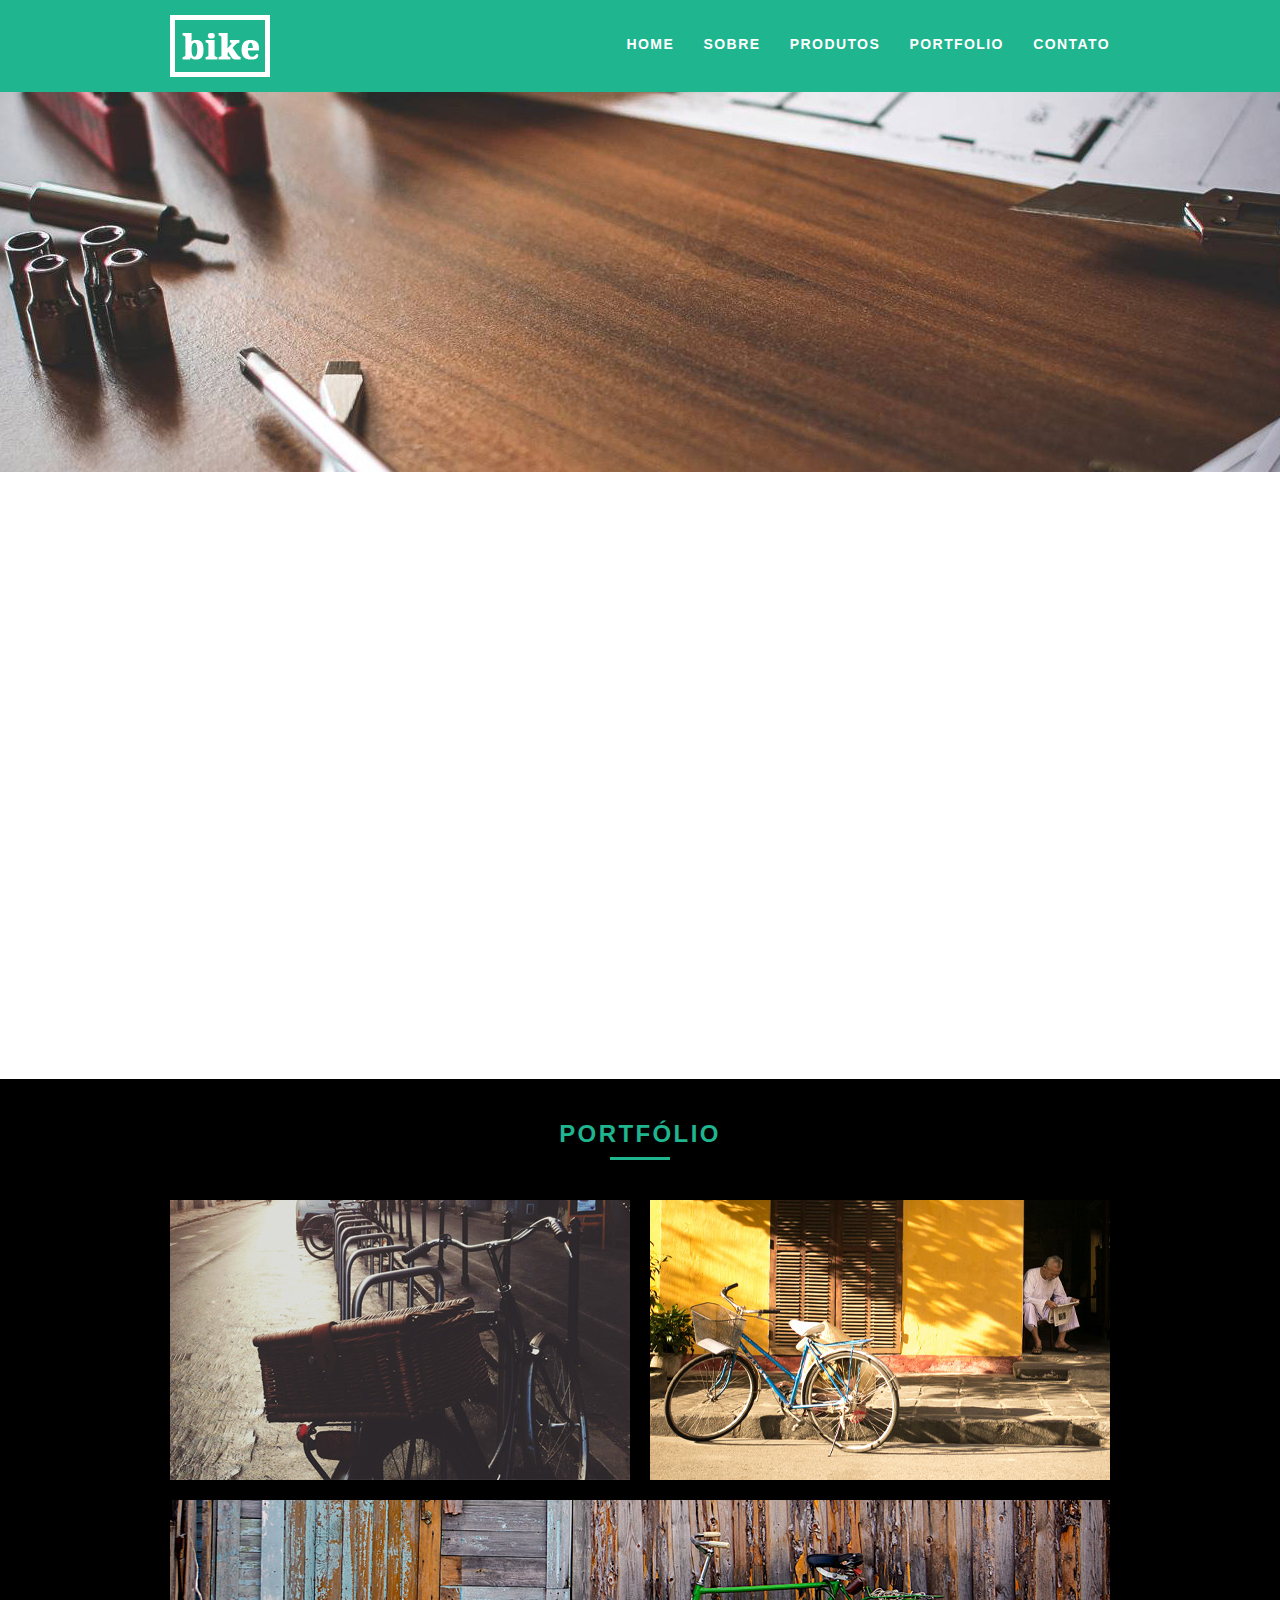
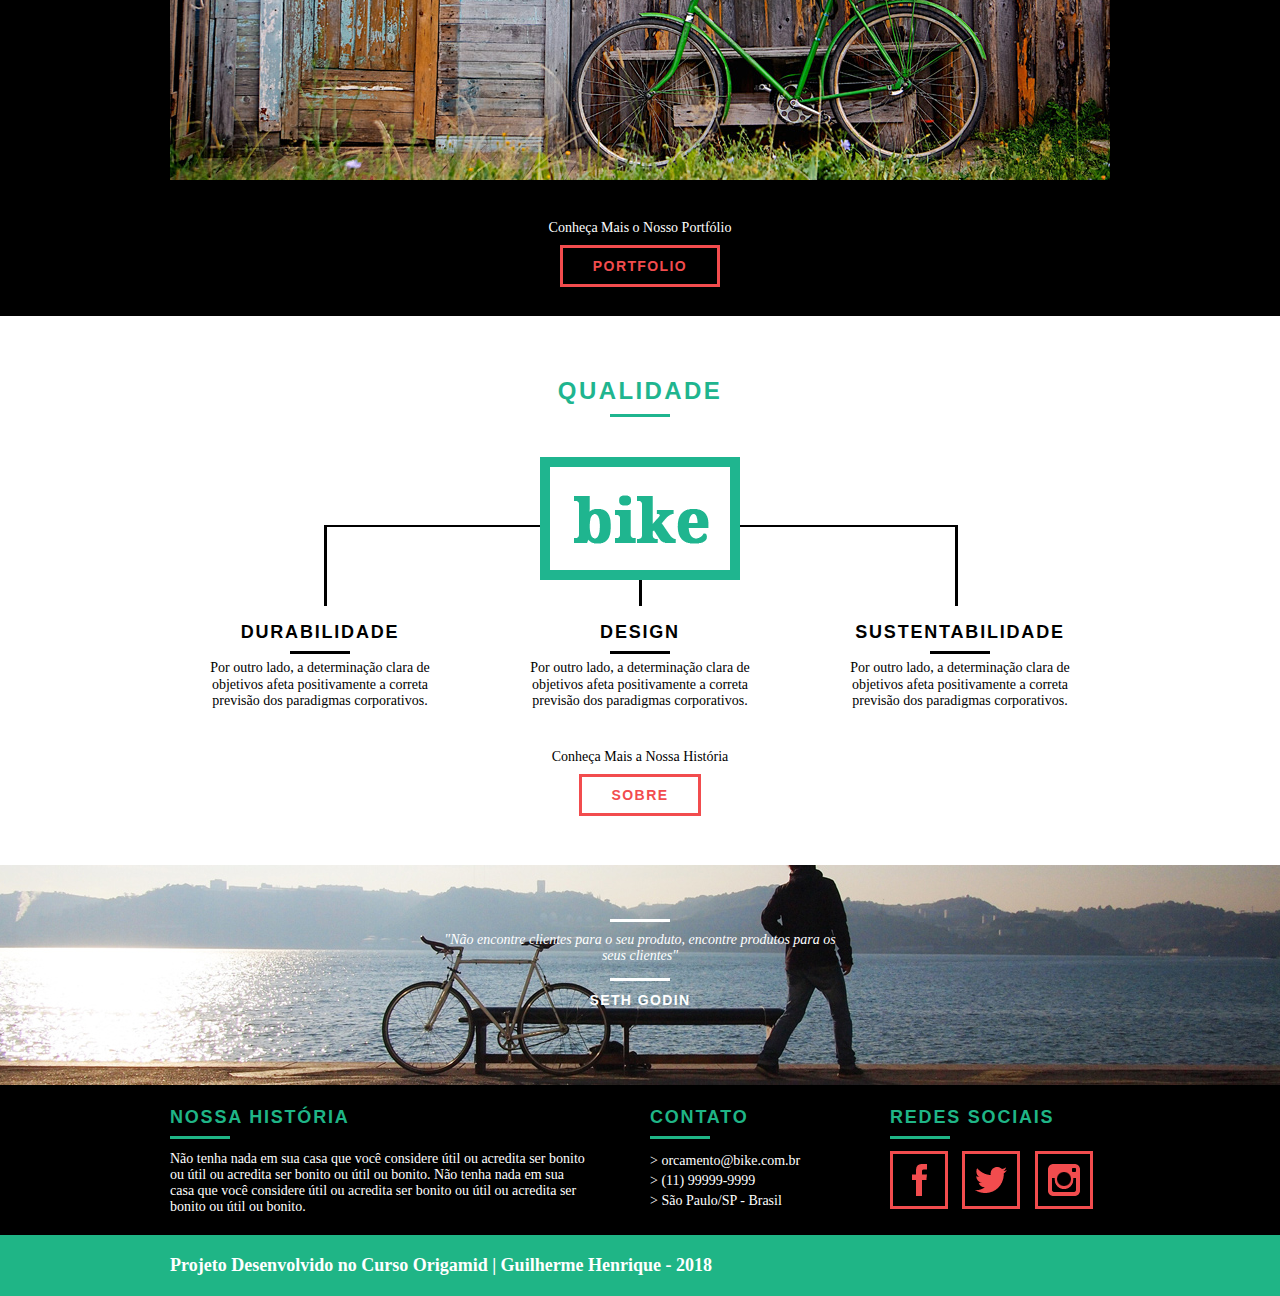
<file: index.html>
<!DOCTYPE html>
<html lang="pt-br">
<head>
	<meta charset="utf-8">
	<title>Bike</title>
	<meta name="description" content="Projeto de site feito pelo curso da Origamid">

	<!-- Seo -->
	<meta property="og:type" content="website">
	<meta property="og:title" content="Bike">
	<meta property="og:description" content="Projeto de site feito pelo curso da Origamid">

	<!-- Responsivo -->
	<meta name="viewport" content="width=device-width, initial-scale=1">

	<!-- Favicon -->
	<link rel="shortcut icon" href="favicon.ico">
	<link rel="stylesheet" href="css/stylemin.css">
	<script src="js/libs/modernizr.custom.45655.js"></script>
</head>

<body>

	<!-- Header -->
	<header class="header">
		<div class="container">
			<a href="" class="grid-4"><img class src="img/logo.png" alt="Bike"></a>

			<nav class="menu_header grid-12">
				<ul>
					<li><a class="menu-ativo" href="index.html">Home</a></li>
					<li><a href="sobre.html">Sobre</a></li>
					<li><a href="produtos.html">Produtos</a></li>
					<li><a href="portfolio.html">Portfolio</a></li>
					<li><a href="contato.html">Contato</a></li>
				</ul>
			</nav>

		</div>
	</header>


	<!-- Introdução -->
	<section class="introducao">
		<div class="container">
			<h1>Bike</h1>
			<blockquote class="frases">
				<p>"A máquina pode substituir 100 pessoas comuns. Mas, nenhuma máquina pode substituir uma pessoa criativa."</p>
				<cite>Elbert Hubbard</cite>
			</blockquote>

			<a class="btn" href="produtos.html">Orçamento</a>
		</div>
	</section>


	<!-- Produtos -->
	<section class="produtos container animar">
		<h2 class="subtitulo">Produtos</h2>

		<ul class="produtos-lista">

			<li class="grid-1-3 produto-passeio">
				<div class="produtos-icone"><img src="img/produtos/passeio.png" alt="Bike Passeio"></div>
				<h3>Passeio</h3>
				<p>Por outro lado, a determinação clara de objetivos afeta positivamente a correta previsão dos paradigmas corporativos.</p>
			</li>

			<li class="grid-1-3 produto-esporte">
				<div class="produtos-icone"><img src="img/produtos/esporte.png" alt="Bike Passeio"></div>
				<h3>Esporte</h3>
				<p>Por outro lado, a determinação clara de objetivos afeta positivamente a correta previsão dos paradigmas corporativos.</p>
			</li>

			<li class="grid-1-3 produto-retro">
				<div class="produtos-icone"><img src="img/produtos/retro.png" alt="Bike Passeio"></div>
				<h3>Retrô</h3>
				<p>Por outro lado, a determinação clara de objetivos afeta positivamente a correta previsão dos paradigmas corporativos.</p>
			</li>

		</ul>

		<div class="cta">
			<p>Veja Todos os Nossos Produtos</p>
			<a href="produtos.html" class="btn">Produtos</a>
		</div>
	</section>


	<!-- Portfolio -->
	<section class="portfolio">
		<div class="container">
			<h2 class="subtitulo">Portfólio</h2>

			<ul class="portfolio-lista">
				<div class="grid-8"><img src="img/portfolio/retro.jpg" alt="Bicicleta Retrô"></div>

				<div class="grid-8"><img src="img/portfolio/passeio.jpg" alt="Bicicleta Passeio"></div>

				<div class="grid-16"><img src="img/portfolio/esporte.jpg" alt="Bicicleta Esporte"></div>
			</ul>
		</div>

		<div class="cta">
			<p>Conheça Mais o Nosso Portfólio</p>
			<a href="portfolio.html" class="btn">Portfolio</a>
		</div>
	</section>


	<!-- Qualidade -->
	<section class="qualidade container">
		<h2 class="subtitulo">Qualidade</h2>
		<img src="img/logo-verde.png" alt="Bike">

		<ul class="qualidade-lista">

			<li class="grid-1-3">
				<h3>Durabilidade</h3>
				<p>Por outro lado, a determinação clara de objetivos afeta positivamente a correta previsão dos paradigmas corporativos.</p>
			</li>

			<li class="grid-1-3">
				<h3>Design</h3>
				<p>Por outro lado, a determinação clara de objetivos afeta positivamente a correta previsão dos paradigmas corporativos.</p>
			</li>

			<li class="grid-1-3">
				<h3>Sustentabilidade</h3>
				<p>Por outro lado, a determinação clara de objetivos afeta positivamente a correta previsão dos paradigmas corporativos.</p>
			</li>

		</ul>

		<div class="cta">
			<p>Conheça Mais a Nossa História</p>
			<a href="sobre.html" class="btn">Sobre</a>
		</div>
	</section>


	<!-- Quebra de Conteudo -->
	<section class="quebra">
		<blockquote class="frases">
			<p>"Não encontre clientes para o seu produto, encontre produtos para os seus clientes"</p>
			<cite>Seth Godin</cite>
		</blockquote>
	</section>


	<!-- Footer -->
	<footer>
		<div class="footer">
			<div class="container">
				<div class="grid-8 footer_historia">
					<h3>Nossa História</h3>
					<p>Não tenha nada em sua casa que você considere útil ou acredita ser bonito ou útil ou acredita ser bonito ou útil ou bonito. Não tenha nada em sua casa que você considere útil ou acredita ser bonito ou útil ou acredita ser bonito ou útil ou bonito.</p>
				</div>

				<div class="grid-4 footer_contato">
					<h3>Contato</h3>
					<ul>
						<li>> orcamento@bike.com.br</li>
						<li>> (11) 99999-9999</li>
						<li>> São Paulo/SP - Brasil</li>
					</ul>
				</div>

				<div class="grid-4 footer_social">
					<h3>Redes Sociais</h3>
					<ul>
						<li><a href="#" target="_blank"><img src="img/redes-sociais/facebook.png" alt="Facebook"></a></li>
						<li><a href="#" target="_blank"><img src="img/redes-sociais/twitter.png" alt="Twitter"></a></li>
						<li><a href="#" target="_blank"><img src="img/redes-sociais/instagram.png" alt="Instagram"></a></li>
					</ul>
				</div>
			</div>
		</div>

		<div class="copyright">
			<div class="container">
				<p class="grid-16">Projeto Desenvolvido no Curso Origamid | Guilherme Henrique - 2018</p>
			</div>
		</div>
	</footer>

<!-- Javascript -->
<script src="js/libs/jquery3-3-1.js"></script>
<script src="js/plugins.js"></script>
<script src="js/main.js"></script>

</body>
</html>
</file>
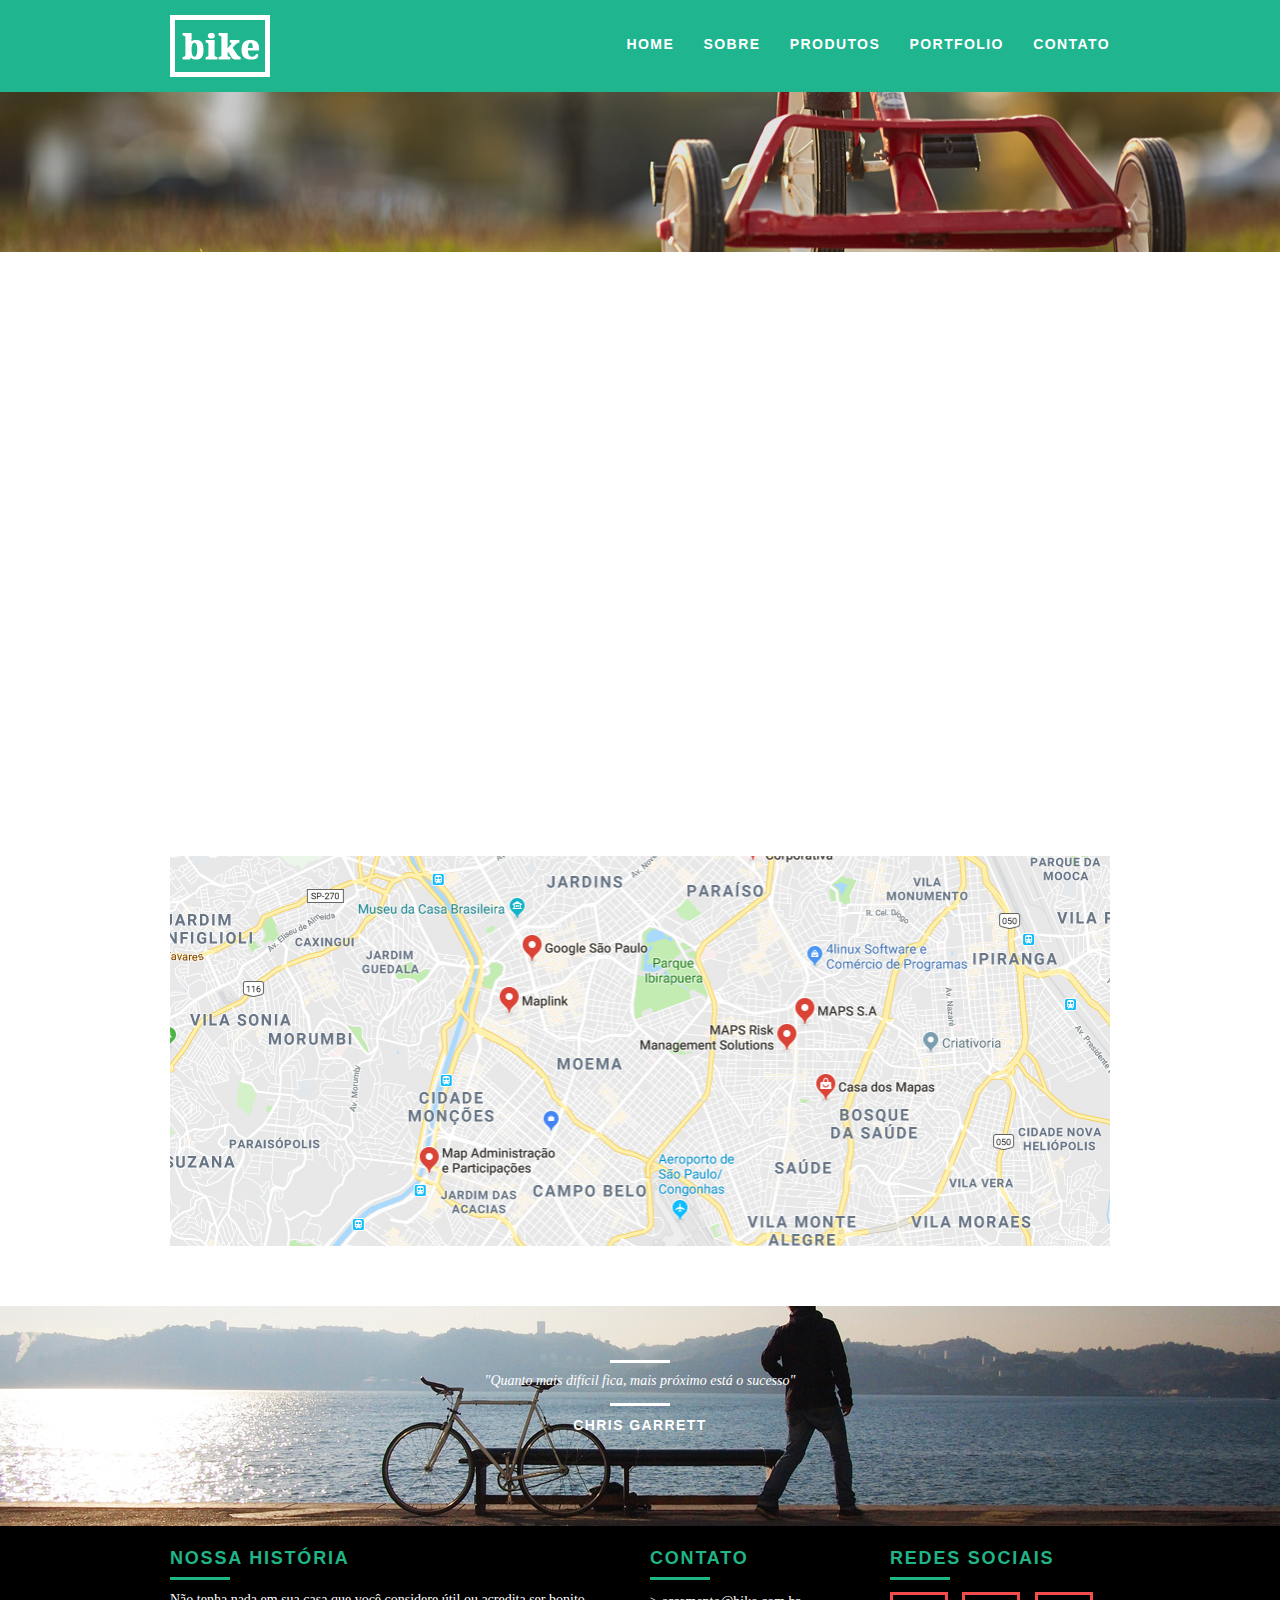
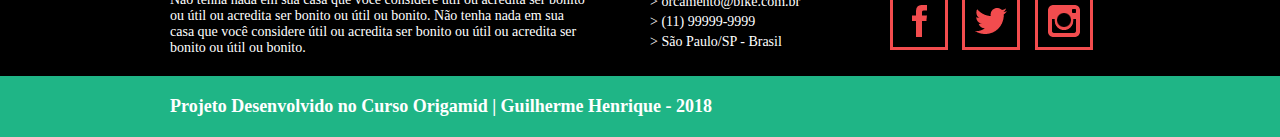
<file: contato.html>
<!DOCTYPE html>

<html lang="pt-br">

<head>
	<meta charset="utf-8">
	<title>Bike - Contato</title>
	<meta name="description" content="Projeto de site feito pelo curso da Origamid">

	<!-- Seo -->
	<meta property="og:type" content="website">
	<meta property="og:title" content="Bike">
	<meta property="og:description" content="Projeto de site feito pelo curso da Origamid">

	<!-- Responsivo -->
	<meta name="viewport" content="width=device-width, initial-scale=1">

	<!-- Favicon -->
	<link rel="shortcut icon" href="favicon.ico">
	<link rel="stylesheet" href="css/stylemin.css">
	<script src="js/libs/modernizr.custom.45655.js"></script>
</head>

<body>

	<!-- Header -->
	<header class="header">
		<div class="container">
			<a href="" class="grid-4"><img class src="img/logo.png" alt="Bike"></a>

			<nav class="menu_header grid-12">
				<ul>
					<li><a href="index.html">Home</a></li>
					<li><a href="sobre.html">Sobre</a></li>
					<li><a href="produtos.html">Produtos</a></li>
					<li><a href="portfolio.html">Portfolio</a></li>
					<li><a class="menu-ativo" href="contato.html">Contato</a></li>
				</ul>
			</nav>

		</div>
	</header>


	<!-- Introdução -->
	<section class="introducao_interna banner_contato">
		<div class="container">
			<h1>Contato</h1>
			<p>Entre em Contato Conosco</p>
		</div>
    </section>


    <!-- Contato -->
    <section class="contato container animar-interno">

        <form id="form_contato" class="grid-8 form-contato">
            <label for="nome">Nome</label>
            <input type="text" id="nome">

            <label for="email">E-mail</label>
            <input type="text" id="email">

            <label for="telefone">Telefone</label>
            <input type="text" id="telefone">

            <label for="espec">Especificações</label>
            <textarea id="espec"></textarea>

            <button type="submit" class="btn">Enviar</button>
        </form>

        <div class="grid-8 dados-contato">
            <h3>Dados</h3>
            <span>+55 (11) 9999-9999</span>
			<span>orcamento@bike.com.br</span>
            <span>São Paulo/SP</span>

            <h3>Redes Sociais</h3>
            <ul>
                <li><a href="#" target="_blank"><img src="img/redes-sociais/facebook.png" alt="Facebook"></a></li>
                <li><a href="#" target="_blank"><img src="img/redes-sociais/twitter.png" alt="Twitter"></a></li>
                <li><a href="#" target="_blank"><img src="img/redes-sociais/instagram.png" alt="Instagram"></a></li>
            </ul>
        </div>

    </section>


    <!-- Localização -->
    <section class="localizacao container">
        <a href="https://www.google.com.br/maps" target="_blank" class="grid-16">
            <img src="img/mapa.jpg" alt="Endereço da Empresa Bike">
        </a>
    </section>

	<!-- Quebra de Conteudo -->
	<section class="quebra">
		<blockquote class="frases">
			<p>"Quanto mais difícil fica, mais próximo está o sucesso"</p>
			<cite>Chris Garrett</cite>
		</blockquote>
	</section>


	<!-- Footer -->
	<footer>
		<div class="footer">
			<div class="container">
				<div class="grid-8 footer_historia">
					<h3>Nossa História</h3>
					<p>Não tenha nada em sua casa que você considere útil ou acredita ser bonito ou útil ou acredita ser bonito ou útil ou bonito. Não tenha nada em sua casa que você considere útil ou acredita ser bonito ou útil ou acredita ser bonito ou útil ou bonito.</p>
				</div>

				<div class="grid-4 footer_contato">
					<h3>Contato</h3>
					<ul>
						<li>> orcamento@bike.com.br</li>
						<li>> (11) 99999-9999</li>
						<li>> São Paulo/SP - Brasil</li>
					</ul>
				</div>

				<div class="grid-4 footer_social">
					<h3>Redes Sociais</h3>
					<ul>
						<li><a href="#" target="_blank"><img src="img/redes-sociais/facebook.png" alt="Facebook"></a></li>
						<li><a href="#" target="_blank"><img src="img/redes-sociais/twitter.png" alt="Twitter"></a></li>
						<li><a href="#" target="_blank"><img src="img/redes-sociais/instagram.png" alt="Instagram"></a></li>
					</ul>
				</div>
			</div>
		</div>

		<div class="copyright">
			<div class="container">
				<p class="grid-16">Projeto Desenvolvido no Curso Origamid | Guilherme Henrique - 2018</p>
			</div>
		</div>
	</footer>

<!-- Javascript -->
<script src="js/libs/jquery3-3-1.js"></script>
<script src="js/plugins.js"></script>
<script src="js/main.js"></script>

</body>

</html>
</file>
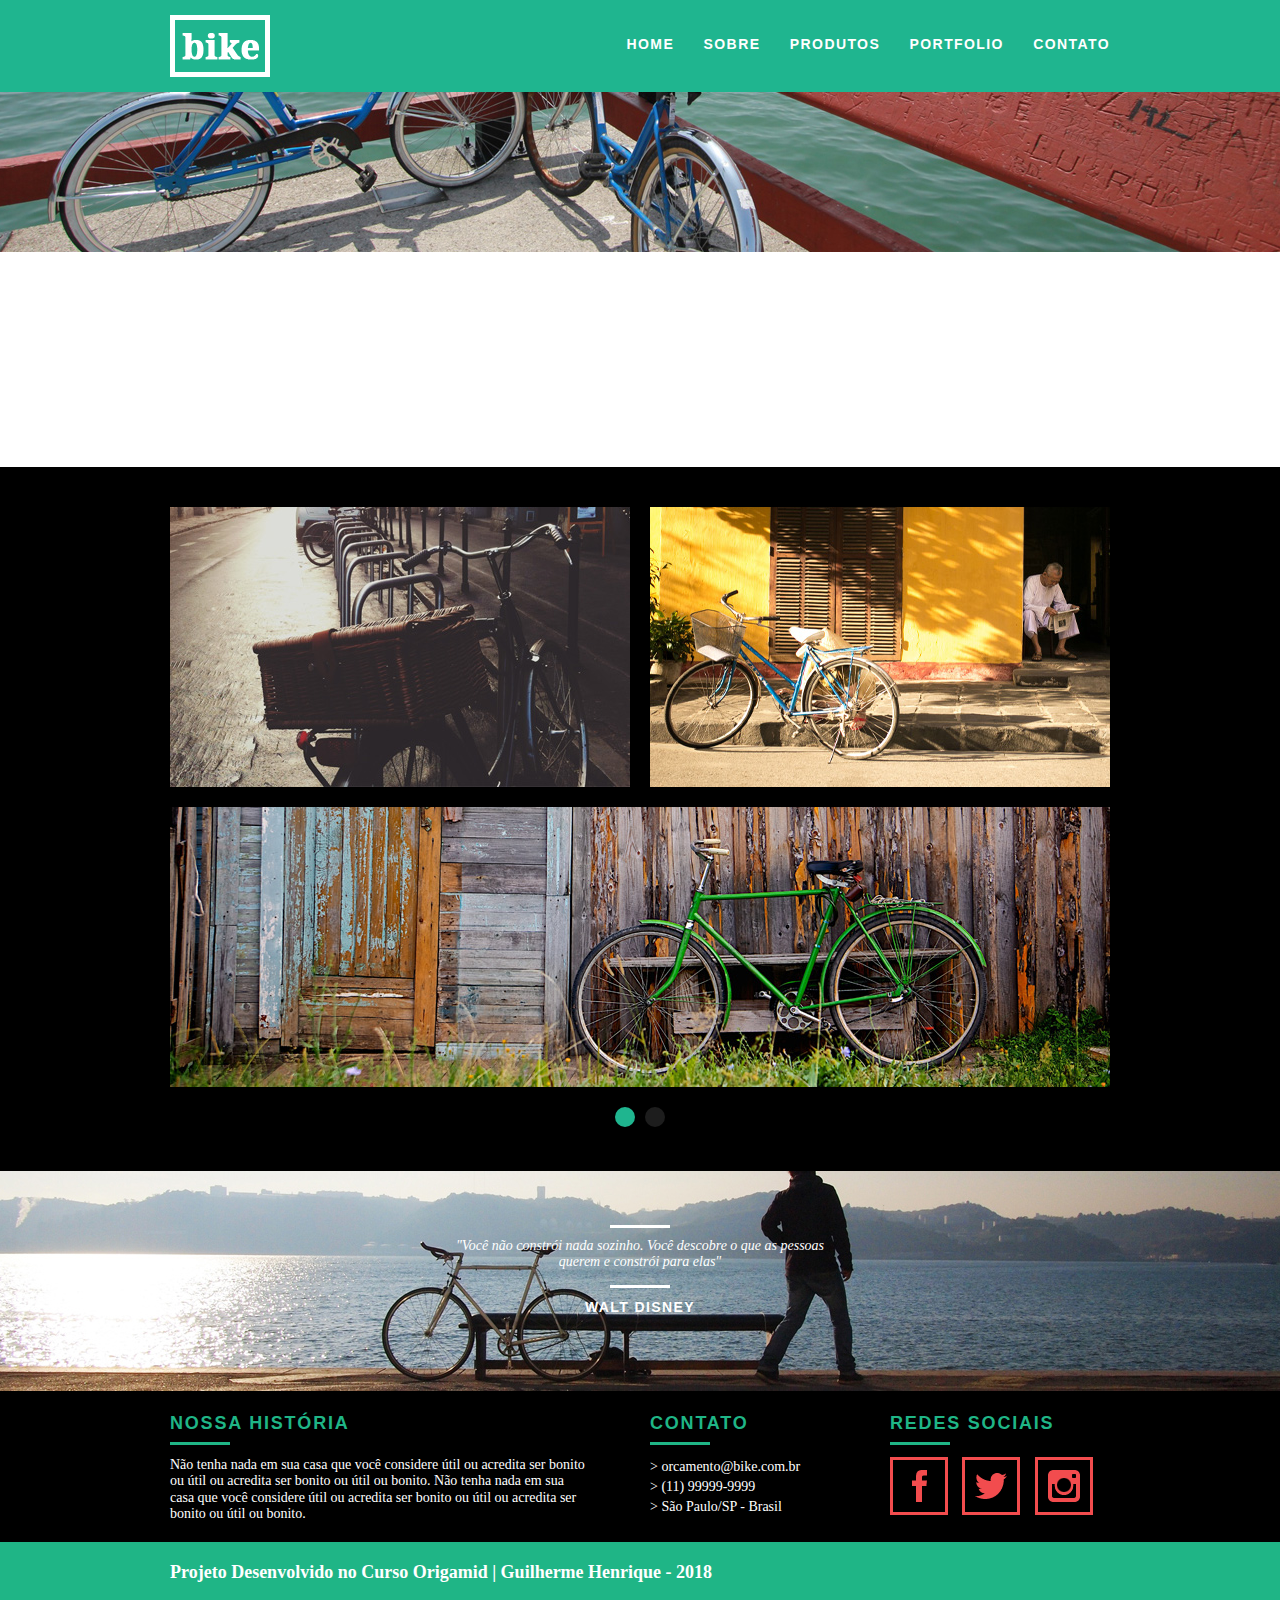
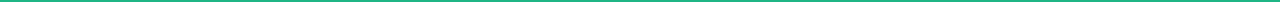
<file: portfolio.html>
<!DOCTYPE html>

<html lang="pt-br">

<head>
	<meta charset="utf-8">
	<title>Bike - Portfolio</title>
	<meta name="description" content="Projeto de site feito pelo curso da Origamid">

	<!-- Seo -->
	<meta property="og:type" content="website">
	<meta property="og:title" content="Bike">
	<meta property="og:description" content="Projeto de site feito pelo curso da Origamid">

	<!-- Responsivo -->
	<meta name="viewport" content="width=device-width, initial-scale=1">

	<!-- Favicon -->
	<link rel="shortcut icon" href="favicon.ico">
	<link rel="stylesheet" href="css/stylemin.css">
	<script src="js/libs/modernizr.custom.45655.js"></script>
</head>

<body>

	<!-- Header -->
	<header class="header">
		<div class="container">
			<a href="" class="grid-4"><img class src="img/logo.png" alt="Bike"></a>

			<nav class="menu_header grid-12">
				<ul>
					<li><a href="index.html">Home</a></li>
					<li><a href="sobre.html">Sobre</a></li>
					<li><a href="produtos.html">Produtos</a></li>
					<li><a class="menu-ativo" href="portfolio.html">Portfolio</a></li>
					<li><a href="contato.html">Contato</a></li>
				</ul>
			</nav>

		</div>
	</header>


	<!-- Introdução -->
	<section class="introducao_interna banner_portfolio">
		<div class="container">
			<h1>Portfólio</h1>
			<p>Conheça os Projetos que Amamos Mostrar</p>
		</div>
    </section>


    <!-- Depoimentos -->
    <section class="container animar-interno">
		<ul class="rslides">
			<li>
				<blockquote class="depoimentos">
					<p>"O mundo é grande e cabe nesta janela sobre o mar.<br>O mar é grande e cabe na cama e no colchão de amar.<br>O amor é grande e cabe no breve espaço de beijar."</p>
					<cite>Carlos Drummond de Andrade</cite>
				</blockquote>
			</li>

			<li>
				<blockquote class="depoimentos">
					<p>"Renda-se, como eu me rendi. Mergulhe no que você não conhece como eu mergulhei. Não se preocupe em entender, viver ultrapassa qualquer entendimento."</p>
					<cite>Clarice Lispector</cite>
				</blockquote>
			</li>
		</ul>
    </section>


    <!-- Portfolio -->
    <section class="portfolio">
        <div class="container">
            <ul class="portfolio-lista rslides_portfolio">
				<li>
        	<div class="grid-8"><img src="img/portfolio/retro.jpg" alt="Bicicleta Retrô"></div>
					<div class="grid-8 item2"><img src="img/portfolio/passeio.jpg" alt="Bicicleta Passeio"></div>
					<div class="grid-16"><img src="img/portfolio/esporte.jpg" alt="Bicicleta Esporte"></div>
				</li>

				<li>
					<div class="grid-8"><img src="img/portfolio/passeio.jpg" alt="Bicicleta Passeio"></div>
					<div class="grid-8 item2"><img src="img/portfolio/retro.jpg" alt="Bicicleta Retrô"></div>
					<div class="grid-16"><img src="img/portfolio/esporte.jpg" alt="Bicicleta Esporte"></div>
				</li>
            </ul>
        </div>
    </section>

	<!-- Quebra de Conteudo -->
	<section class="quebra">
		<blockquote class="frases">
			<p>"Você não constrói nada sozinho. Você descobre o que as pessoas querem e constrói para elas"</p>
			<cite>Walt Disney</cite>
		</blockquote>
	</section>


	<!-- Footer -->
	<footer>
		<div class="footer">
			<div class="container">
				<div class="grid-8 footer_historia">
					<h3>Nossa História</h3>
					<p>Não tenha nada em sua casa que você considere útil ou acredita ser bonito ou útil ou acredita ser bonito ou útil ou bonito. Não tenha nada em sua casa que você considere útil ou acredita ser bonito ou útil ou acredita ser bonito ou útil ou bonito.</p>
				</div>

				<div class="grid-4 footer_contato">
					<h3>Contato</h3>
					<ul>
						<li>> orcamento@bike.com.br</li>
						<li>> (11) 99999-9999</li>
						<li>> São Paulo/SP - Brasil</li>
					</ul>
				</div>

				<div class="grid-4 footer_social">
					<h3>Redes Sociais</h3>
					<ul>
						<li><a href="#" target="_blank"><img src="img/redes-sociais/facebook.png" alt="Facebook"></a></li>
						<li><a href="#" target="_blank"><img src="img/redes-sociais/twitter.png" alt="Twitter"></a></li>
						<li><a href="#" target="_blank"><img src="img/redes-sociais/instagram.png" alt="Instagram"></a></li>
					</ul>
				</div>
			</div>
		</div>

		<div class="copyright">
			<div class="container">
				<p class="grid-16">Projeto Desenvolvido no Curso Origamid | Guilherme Henrique - 2018</p>
			</div>
		</div>
	</footer>


<!-- Javascript -->
<script src="js/libs/jquery3-3-1.js"></script>
<script src="js/plugins.js"></script>
<script src="js/main.js"></script>

</body>

</html>
</file>
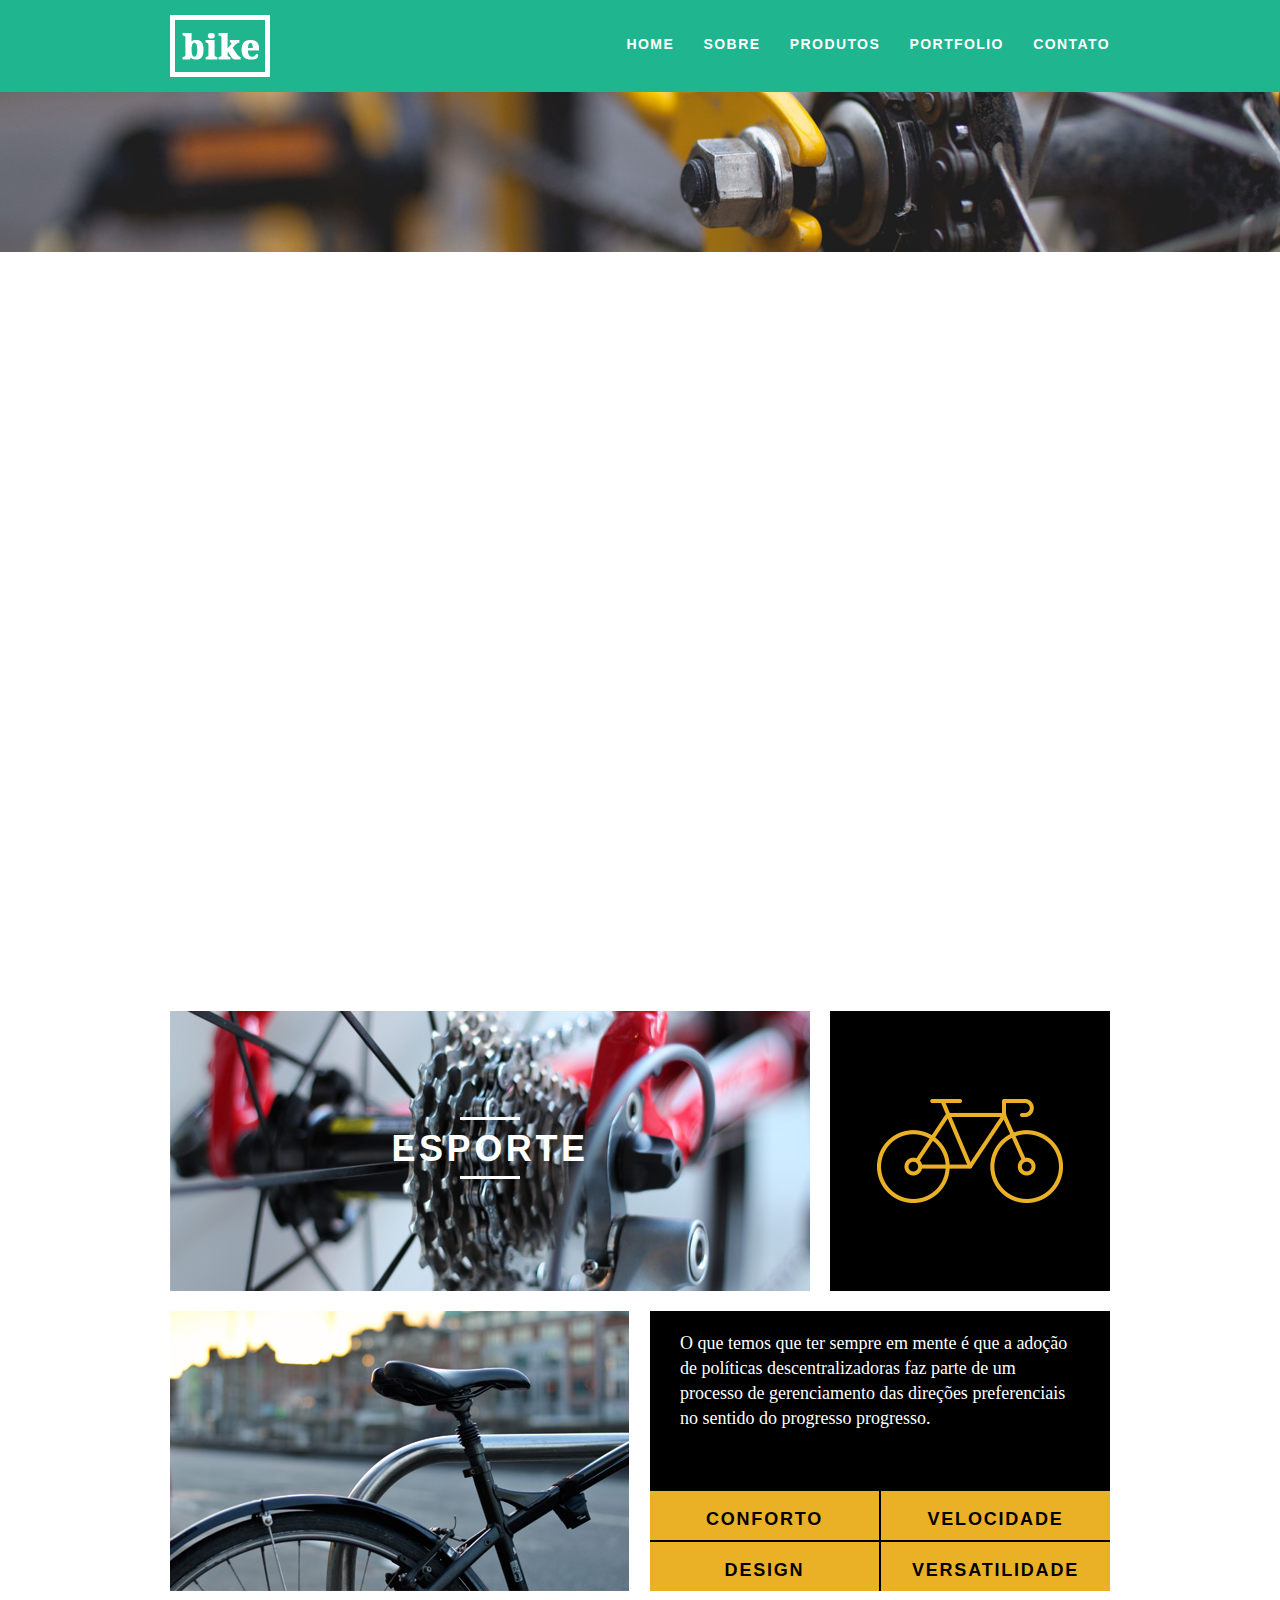
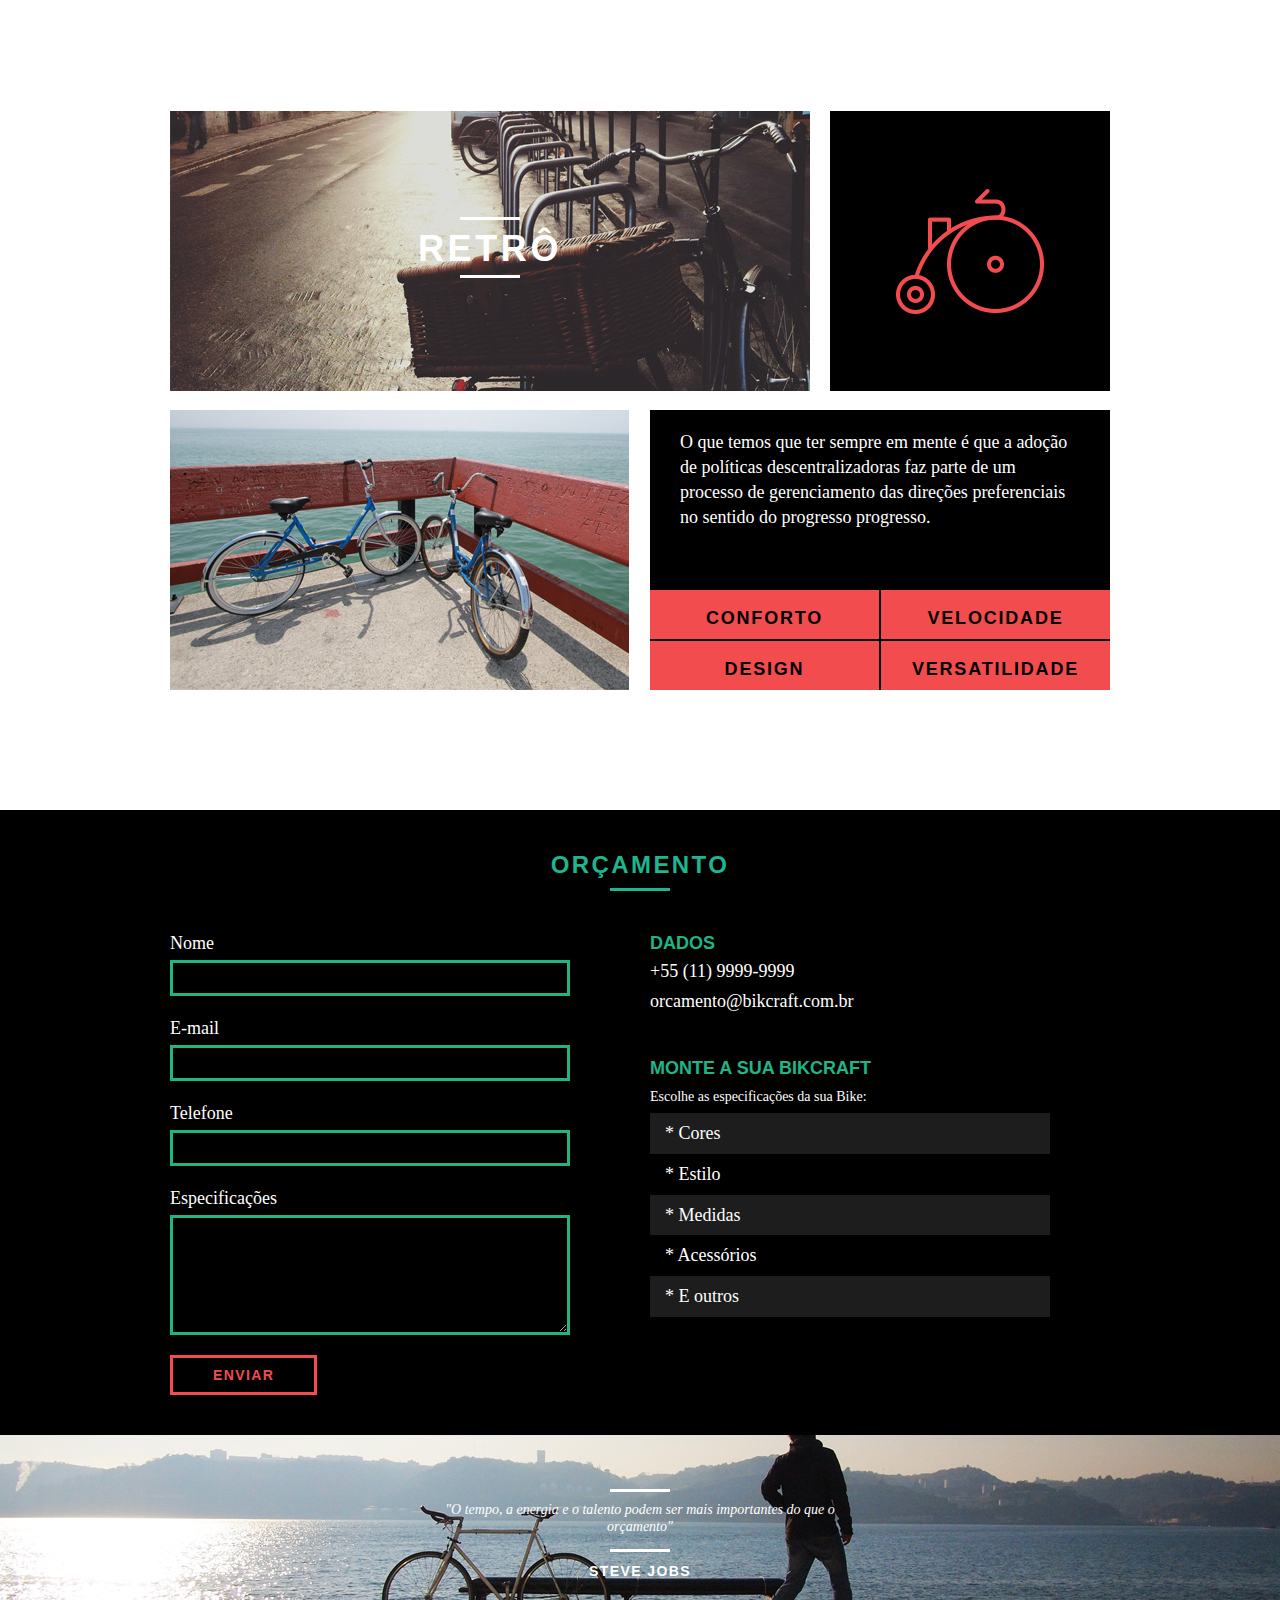
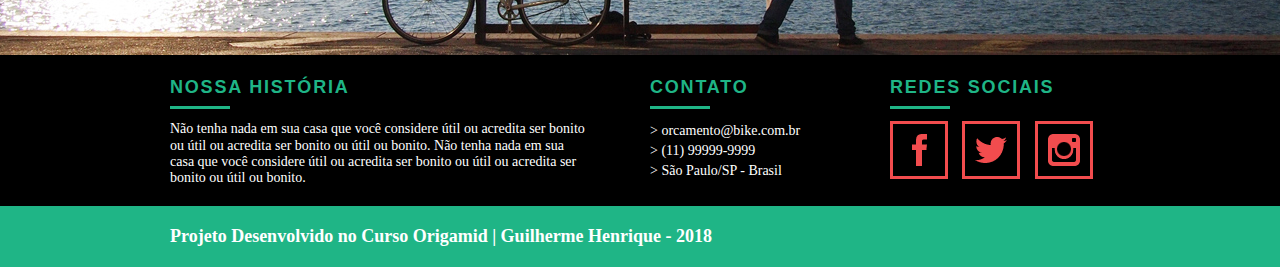
<file: produtos.html>
<!DOCTYPE html>

<html lang="pt-br">

<head>
	<meta charset="utf-8">
	<title>Bike - Produtos</title>
	<meta name="description" content="Projeto de site feito pelo curso da Origamid">

	<!-- Seo -->
	<meta property="og:type" content="website">
	<meta property="og:title" content="Bike">
	<meta property="og:description" content="Projeto de site feito pelo curso da Origamid">

	<!-- Responsivo -->
	<meta name="viewport" content="width=device-width, initial-scale=1">

	<!-- Favicon -->
	<link rel="shortcut icon" href="favicon.ico">
	<link rel="stylesheet" href="css/stylemin.css">
	<script src="js/libs/modernizr.custom.45655.js"></script>
</head>

<body>

	<!-- Header -->
	<header class="header">
		<div class="container">
			<a href="" class="grid-4"><img class src="img/logo.png" alt="Bike"></a>

			<nav class="menu_header grid-12">
				<ul>
					<li><a href="index.html">Home</a></li>
					<li><a href="sobre.html">Sobre</a></li>
					<li><a class="menu-ativo" href="produtos.html">Produtos</a></li>
					<li><a href="portfolio.html">Portfolio</a></li>
					<li><a href="contato.html">Contato</a></li>
				</ul>
			</nav>

		</div>
	</header>


	<!-- Introdução -->
	<section class="introducao_interna banner_produtos">
		<div class="container">
			<h1>Produtos</h1>
			<p>Conheça Todos os Nossos Produtos</p>
		</div>
    </section>


    <!-- Produtos - PASSEIO -->
    <section class="produtos_item container animar-interno">
        <div class="grid-11">
            <img src="img/produtos/produtos-passeio1.jpg" alt="Produto Bicicleta Passeio">
            <h2>Passeio</h2>
        </div>

        <div class="grid-5 produto-icone">
            <img src="img/produtos/passeio.png" alt="Ícone de Uma Bicicleta Passeio">
        </div>

        <div class="grid-8">
            <img src="img/produtos/produtos-passeio2.jpg" alt="Bicicleta Passeio">
        </div>

        <div class="grid-8 produto-info info-passeio">
            <p>O que temos que ter sempre em mente é que a adoção de políticas descentralizadoras faz parte de um processo de gerenciamento das direções preferenciais no sentido do progresso progresso.</p>
			<ul>
				<li>Conforto</li>
				<li>Velocidade</li>
				<li>Design</li>
				<li>Versatilidade</li>
			</ul>
        </div>
    </section>

    <!-- Produtos - ESPORTE -->
    <section class="produtos_item container">
        <div class="grid-11">
            <img src="img/produtos/produtos-esporte1.jpg" alt="Produto Bicicleta Esporte">
            <h2>Esporte</h2>
        </div>

        <div class="grid-5 produto-icone">
            <img src="img/produtos/esporte.png" alt="Ícone de Uma Bicicleta Esporte">
        </div>

        <div class="grid-8">
            <img src="img/produtos/produtos-esporte2.jpg" alt="Bicicleta Esporte">
        </div>

        <div class="grid-8 produto-info info-esporte">
            <p>O que temos que ter sempre em mente é que a adoção de políticas descentralizadoras faz parte de um processo de gerenciamento das direções preferenciais no sentido do progresso progresso.</p>
			<ul>
				<li>Conforto</li>
				<li>Velocidade</li>
				<li>Design</li>
				<li>Versatilidade</li>
			</ul>
        </div>
    </section>

    <!-- Produtos - RETRO -->
    <section class="produtos_item container">
        <div class="grid-11">
            <img src="img/produtos/produtos-retro1.jpg" alt="Produto Bicicleta Retrô">
            <h2>Retrô</h2>
        </div>

        <div class="grid-5 produto-icone">
            <img src="img/produtos/retro.png" alt="Ícone de Uma Bicicleta Retrô">
        </div>

        <div class="grid-8">
            <img src="img/produtos/produtos-retro2.jpg" alt="Bicicleta Retrô">
        </div>

        <div class="grid-8 produto-info info-retro">
            <p>O que temos que ter sempre em mente é que a adoção de políticas descentralizadoras faz parte de um processo de gerenciamento das direções preferenciais no sentido do progresso progresso.</p>
			<ul>
				<li>Conforto</li>
				<li>Velocidade</li>
				<li>Design</li>
				<li>Versatilidade</li>
			</ul>
        </div>
    </section>


    <!-- Orçamento -->
    <section class="orcamento">
        <div class="container">
            <h2 class="subtitulo">Orçamento</h2>

            <form id="form_orcamento" class="grid-8 form">
                <label for="nome">Nome</label>
                <input type="text" id="nome">

                <label for="email">E-mail</label>
                <input type="text" id="email">

                <label for="telefone">Telefone</label>
                <input type="text" id="telefone">

                <label for="espec">Especificações</label>
                <textarea id="espec"></textarea>

                <button type="submit" class="btn">Enviar</button>
            </form>

            <div class="grid-8 orcamento-dados">
                <h3>Dados</h3>
                <span>+55 (11) 9999-9999</span>
                <span>orcamento@bikcraft.com.br</span>

                <h3>Monte a sua Bikcraft</h3>
                <p>Escolhe as especificações da sua Bike:</p>
                <ul>
                    <li>* Cores</li>
                    <li>* Estilo</li>
                    <li>* Medidas</li>
                    <li>* Acessórios</li>
                    <li>* E outros</li>
                </ul>

            </div>
        </div>
    </section>



	<!-- Quebra de Conteudo -->
	<section class="quebra">
		<blockquote class="frases">
			<p>"O tempo, a energia e o talento podem ser mais importantes do que o orçamento"</p>
			<cite>Steve Jobs</cite>
		</blockquote>
	</section>


	<!-- Footer -->
	<footer>
		<div class="footer">
			<div class="container">
				<div class="grid-8 footer_historia">
					<h3>Nossa História</h3>
					<p>Não tenha nada em sua casa que você considere útil ou acredita ser bonito ou útil ou acredita ser bonito ou útil ou bonito. Não tenha nada em sua casa que você considere útil ou acredita ser bonito ou útil ou acredita ser bonito ou útil ou bonito.</p>
				</div>

				<div class="grid-4 footer_contato">
					<h3>Contato</h3>
					<ul>
						<li>> orcamento@bike.com.br</li>
						<li>> (11) 99999-9999</li>
						<li>> São Paulo/SP - Brasil</li>
					</ul>
				</div>

				<div class="grid-4 footer_social">
					<h3>Redes Sociais</h3>
					<ul>
						<li><a href="#" target="_blank"><img src="img/redes-sociais/facebook.png" alt="Facebook"></a></li>
						<li><a href="#" target="_blank"><img src="img/redes-sociais/twitter.png" alt="Twitter"></a></li>
						<li><a href="#" target="_blank"><img src="img/redes-sociais/instagram.png" alt="Instagram"></a></li>
					</ul>
				</div>
			</div>
		</div>

		<div class="copyright">
			<div class="container">
				<p class="grid-16">Projeto Desenvolvido no Curso Origamid | Guilherme Henrique - 2018</p>
			</div>
		</div>
	</footer>

<!-- Javascript -->
<script src="js/libs/jquery3-3-1.js"></script>
<script src="js/plugins.js"></script>
<script src="js/main.js"></script>

</body>

</html>
</file>
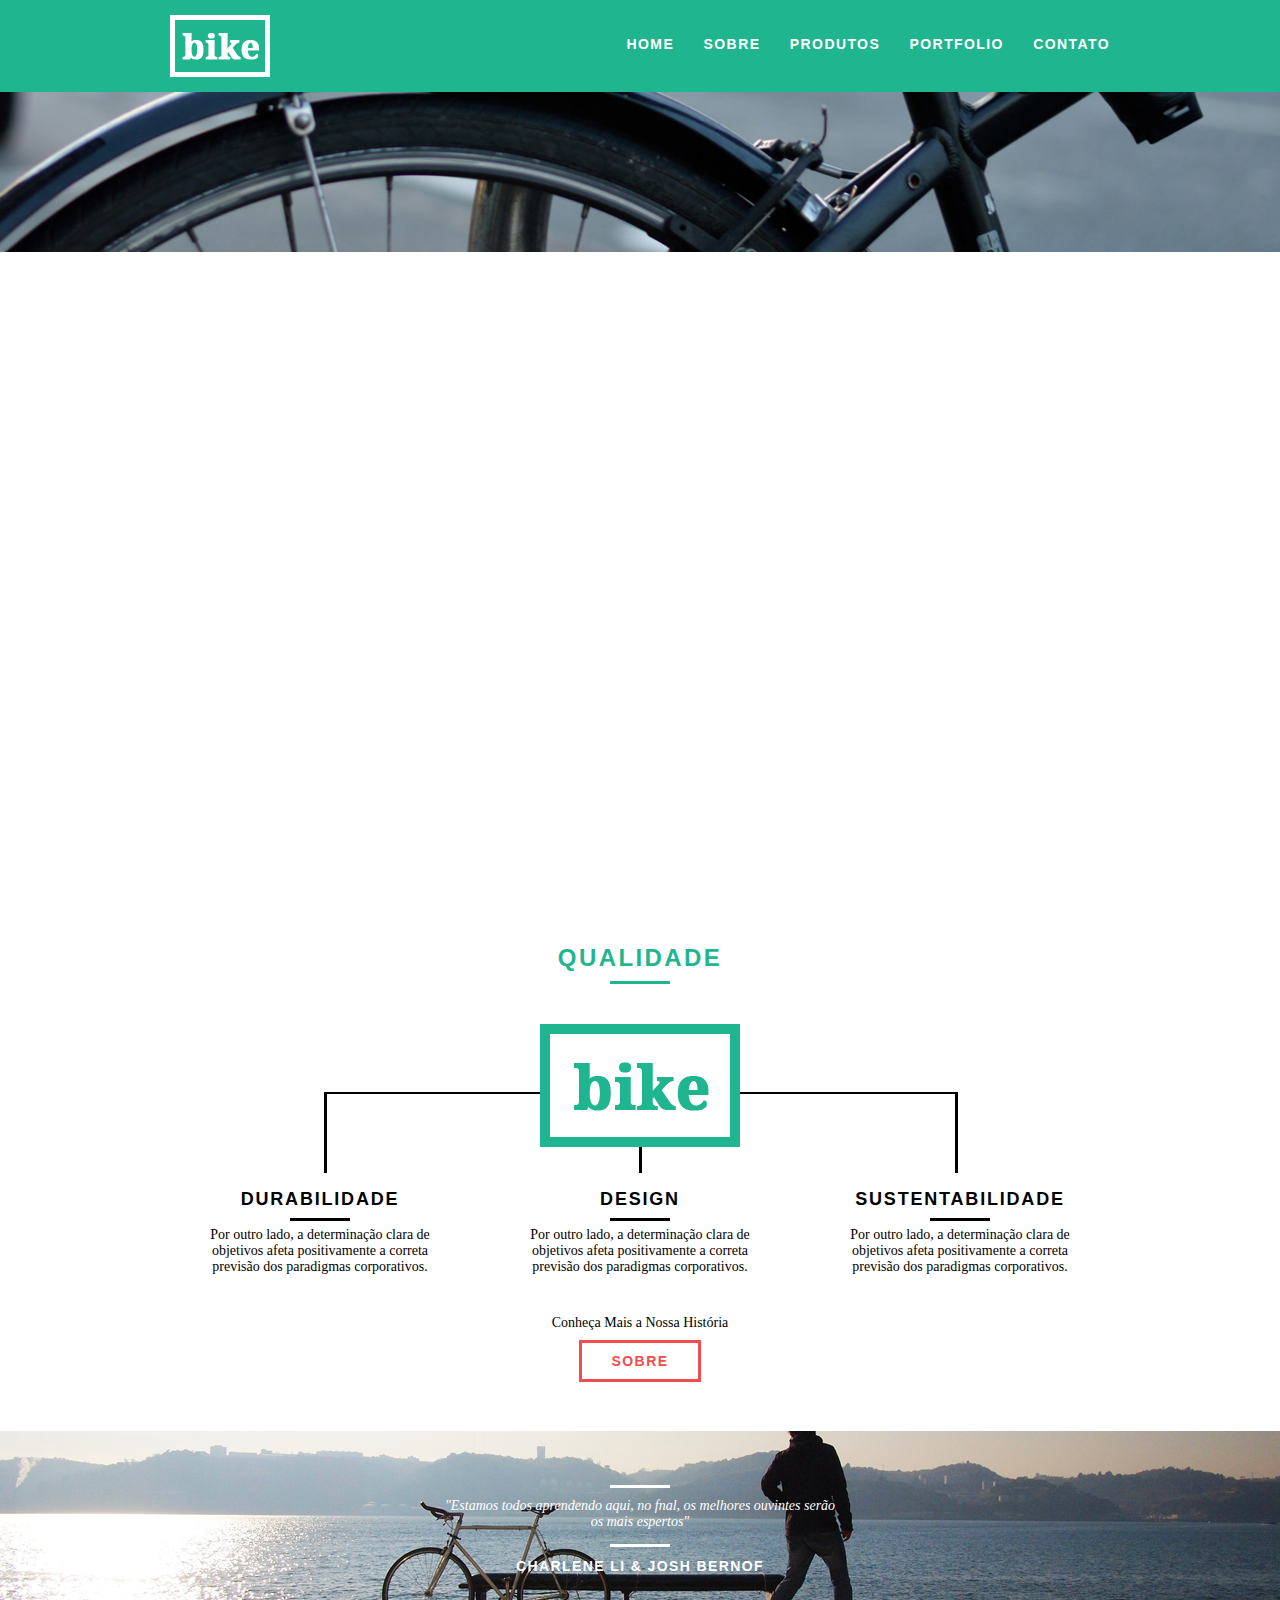
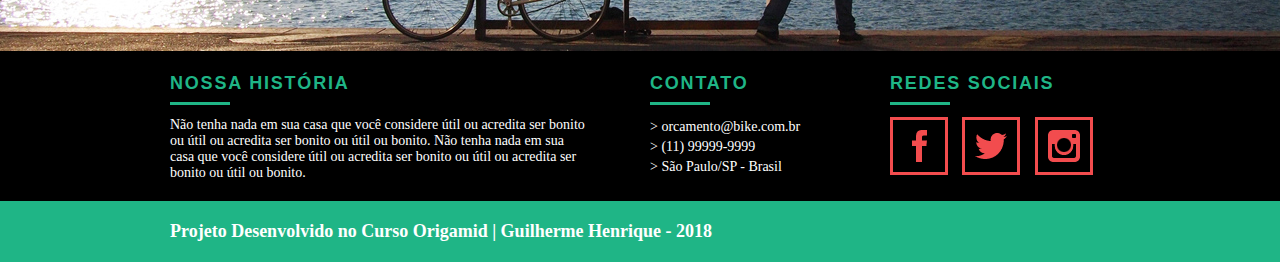
<file: sobre.html>
<!DOCTYPE html>

<html lang="pt-br">

<head>
	<meta charset="utf-8">
	<title>Bike - Sobre</title>
	<meta name="description" content="Projeto de site feito pelo curso da Origamid">

	<!-- Seo -->
	<meta property="og:type" content="website">
	<meta property="og:title" content="Bike">
	<meta property="og:description" content="Projeto de site feito pelo curso da Origamid">

	<!-- Responsivo -->
	<meta name="viewport" content="width=device-width, initial-scale=1">

	<!-- Favicon -->
	<link rel="shortcut icon" href="favicon.ico">
	<link rel="stylesheet" href="css/stylemin.css">
	<script src="js/libs/modernizr.custom.45655.js"></script>
</head>

<body>

	<!-- Header -->
	<header class="header">
		<div class="container">
			<a href="" class="grid-4"><img class src="img/logo.png" alt="Bike"></a>

			<nav class="menu_header grid-12">
				<ul>
					<li><a href="index.html">Home</a></li>
					<li><a class="menu-ativo" href="sobre.html">Sobre</a></li>
					<li><a href="produtos.html">Produtos</a></li>
					<li><a href="portfolio.html">Portfolio</a></li>
					<li><a href="contato.html">Contato</a></li>
				</ul>
			</nav>

		</div>
	</header>


	<!-- Introdução -->
	<section class="introducao_interna banner_sobre">
		<div class="container">
			<h1>Sobre</h1>
			<p>Conheça Mais Sobre a Empresa</p>
		</div>
    </section>


    <!-- Sobre -->
    <section class="missao_sobre container animar-interno">
        <div class="grid-10">
            <h2 class="subtitulo-interno">História, Missão e Visão</h2>
            <p>
				Caros amigos, o consenso sobre a necessidade de qualificação agrega valor ao estabelecimento do fluxo de informações.

				Caros amigos, o consenso sobre a necessidade de qualificação agrega valor ao estabelecimento do fluxo de informações.
			</p>
        </div>

        <div class="grid-6">
            <h2 class="subtitulo-interno">Valores</h2>
            <ul>
                <li>* Qualidade no processo</li>
                <li>* Foco no cliente</li>
                <li>* Não perder a diversão</li>
                <li>* Preservando a Natureza</li>
                <li>* Com uso da sustentabilidade</li>
            </ul>
		</div>

		<div class="grid-16">
			<img src="img/equipe.jpg" alt="Equipe" class="img-equipe">
		</div>
    </section>


	<!-- Qualidade -->
	<section class="qualidade container">
		<h2 class="subtitulo">Qualidade</h2>
		<img src="img/logo-verde.png" alt="Bike">

		<ul class="qualidade-lista">

			<li class="grid-1-3">
				<h3>Durabilidade</h3>
				<p>Por outro lado, a determinação clara de objetivos afeta positivamente a correta previsão dos paradigmas corporativos.</p>
			</li>

			<li class="grid-1-3">
				<h3>Design</h3>
				<p>Por outro lado, a determinação clara de objetivos afeta positivamente a correta previsão dos paradigmas corporativos.</p>
			</li>

			<li class="grid-1-3">
				<h3>Sustentabilidade</h3>
				<p>Por outro lado, a determinação clara de objetivos afeta positivamente a correta previsão dos paradigmas corporativos.</p>
			</li>

		</ul>

		<div class="cta">
			<p>Conheça Mais a Nossa História</p>
			<a href="sobre.html" class="btn">Sobre</a>
		</div>
	</section>


	<!-- Quebra de Conteudo -->
	<section class="quebra">
		<blockquote class="frases">
			<p>"Estamos todos aprendendo aqui, no fnal, os melhores ouvintes serão os mais espertos"</p>
			<cite>Charlene Li & Josh Bernof</cite>
		</blockquote>
	</section>


	<!-- Footer -->
	<footer>
		<div class="footer">
			<div class="container">
				<div class="grid-8 footer_historia">
					<h3>Nossa História</h3>
					<p>Não tenha nada em sua casa que você considere útil ou acredita ser bonito ou útil ou acredita ser bonito ou útil ou bonito. Não tenha nada em sua casa que você considere útil ou acredita ser bonito ou útil ou acredita ser bonito ou útil ou bonito.</p>
				</div>

				<div class="grid-4 footer_contato">
					<h3>Contato</h3>
					<ul>
						<li>> orcamento@bike.com.br</li>
						<li>> (11) 99999-9999</li>
						<li>> São Paulo/SP - Brasil</li>
					</ul>
				</div>

				<div class="grid-4 footer_social">
					<h3>Redes Sociais</h3>
					<ul>
						<li><a href="#" target="_blank"><img src="img/redes-sociais/facebook.png" alt="Facebook"></a></li>
						<li><a href="#" target="_blank"><img src="img/redes-sociais/twitter.png" alt="Twitter"></a></li>
						<li><a href="#" target="_blank"><img src="img/redes-sociais/instagram.png" alt="Instagram"></a></li>
					</ul>
				</div>
			</div>
		</div>

		<div class="copyright">
			<div class="container">
				<p class="grid-16">Projeto Desenvolvido no Curso Origamid | Guilherme Henrique - 2018</p>
			</div>
		</div>
	</footer>

<!-- Javascript -->
<script src="js/libs/jquery3-3-1.js"></script>
<script src="js/plugins.js"></script>
<script src="js/main.js"></script>

</body>

</html>
</file>
<file: css/stylemin.css>
/*! normalize.css v8.0.0 | MIT License | github.com/necolas/normalize.css */html{line-height:1.15;-webkit-text-size-adjust:100%}body{margin:0}h1{font-size:2em;margin:.67em 0}hr{box-sizing:content-box;height:0;overflow:visible}pre{font-family:monospace,monospace;font-size:1em}a{background-color:transparent}abbr[title]{border-bottom:0;text-decoration:underline;text-decoration:underline dotted}b,strong{font-weight:bolder}code,kbd,samp{font-family:monospace,monospace;font-size:1em}small{font-size:80%}sub,sup{font-size:75%;line-height:0;position:relative;vertical-align:baseline}sub{bottom:-0.25em}sup{top:-0.5em}img{border-style:none}button,input,optgroup,select,textarea{font-family:inherit;font-size:100%;line-height:1.15;margin:0}button,input{overflow:visible}button,select{text-transform:none}button,[type="button"],[type="reset"],[type="submit"]{-webkit-appearance:button}button::-moz-focus-inner,[type="button"]::-moz-focus-inner,[type="reset"]::-moz-focus-inner,[type="submit"]::-moz-focus-inner{border-style:none;padding:0}button:-moz-focusring,[type="button"]:-moz-focusring,[type="reset"]:-moz-focusring,[type="submit"]:-moz-focusring{outline:1px dotted ButtonText}fieldset{padding:.35em .75em .625em}legend{box-sizing:border-box;color:inherit;display:table;max-width:100%;padding:0;white-space:normal}progress{vertical-align:baseline}textarea{overflow:auto}[type="checkbox"],[type="radio"]{box-sizing:border-box;padding:0}[type="number"]::-webkit-inner-spin-button,[type="number"]::-webkit-outer-spin-button{height:auto}[type="search"]{-webkit-appearance:textfield;outline-offset:-2px}[type="search"]::-webkit-search-decoration{-webkit-appearance:none}::-webkit-file-upload-button{-webkit-appearance:button;font:inherit}details{display:block}summary{display:list-item}template{display:none}[hidden]{display:none}a{text-decoration:none}ol,ul{list-style:none}html,body,div,span,iframe,h1,h2,h3,h4,h5,h6,p,blockquote,a,em,img,dl,dt,dd,ol,ul,li,fieldset,form,label,legend,article,footer,header,nav,section,main{margin:0;padding:0;border:0;vertical-align:baseline}h1,h2,h3,h4,h5,h6,p,a,ul{font-size:1em;font-weight:normal}*,*:before,*:after{-webkit-box-sizing:border-box;-moz-box-sizing:border-box;box-sizing:border-box}.container{width:960px;margin:0 auto;padding:0;position:relative}.container:after,.container:before{content:" ";display:table}.container:after{clear:both}.grid-1,.grid-2,.grid-3,.grid-4,.grid-5,.grid-6,.grid-7,.grid-8,.grid-9,.grid-10,.grid-11,.grid-12,.grid-13,.grid-14,.grid-15,.grid-16,.grid-1-3{float:left;margin-left:10px;margin-right:10px}.grid-1{width:40px}.grid-2{width:100px}.grid-3{width:160px}.grid-4{width:220px}.grid-5{width:280px}.grid-6{width:340px}.grid-7{width:400px}.grid-8{width:460px}.grid-9{width:520px}.grid-10{width:580px}.grid-11{width:640px}.grid-12{width:700px}.grid-13{width:760px}.grid-14{width:820px}.grid-15{width:880px}.grid-16{width:940px}.grid-1-3{width:300px}@media only screen and (min-width:768px) and (max-width:959px){.container{width:768px}.grid-1{width:28px}.grid-2{width:76px}.grid-3{width:124px}.grid-4{width:172px}.grid-5{width:220px}.grid-6{width:268px}.grid-7{width:316px}.grid-8{width:364px}.grid-9{width:412px}.grid-10{width:460px}.grid-11{width:508px}.grid-12{width:556px}.grid-13{width:604px}.grid-14{width:652px}.grid-15{width:700px}.grid-16{width:748px}.grid-1-3{width:236px}}@media only screen and (max-width:767px){.container{width:300px}.grid-1,.grid-2,.grid-3,.grid-4,.grid-5,.grid-6,.grid-7,.grid-8,.grid-9,.grid-10,.grid-11,.grid-12,.grid-13,.grid-14,.grid-15,.grid-16,.grid-1-3{width:300px;margin:0 0 20px 0;float:none}}body{font-family:Arial,Helvetica,sans-serif}p{font-family:Georgia,"Times New Roman",serif;font-size:14px}img{max-width:100%;display:block}.btn{padding:10px 30px;border:3px solid #f24c4e;color:#f24c4e;font-size:14px;font-weight:bold;text-transform:uppercase;letter-spacing:.1em;line-height:20px;transition:all .5s ease}.btn:hover{color:#1fb58f;border-color:#1fb58f}.subtitulo{font-size:24px;font-weight:bold;text-transform:uppercase;letter-spacing:.1em;color:#1fb58f;line-height:30px;text-align:center;margin-bottom:40px}.subtitulo:after{content:"";display:block;width:60px;height:3px;background:#1fb58f;margin:8px auto}.subtitulo-interno{font-weight:bold;font-size:24px;line-height:30px;letter-spacing:.1em;color:#1fb58f;text-transform:uppercase;margin-bottom:20px}.subtitulo-interno:after{content:"";display:block;width:60px;height:3px;background:#1fb58f;margin:8px 0}.cta{text-align:center;clear:both;padding-top:40px}.cta p{margin-bottom:20px}.header{position:fixed;top:0;width:100%;background:#1fb58f;padding:15px 0;z-index:10}.menu_header{text-align:right}.menu_header ul li{display:inline-block;margin-left:25px;margin-top:20px}.menu_header ul li a{color:#fff;font-size:14px;font-weight:bold;text-transform:uppercase;letter-spacing:.1em;padding:10px 0;transition:all .3s ease}.menu_header ul li a:hover{color:#000}.introducao{width:100%;height:380px;background:url("../img/bg.jpg") no-repeat center;background-size:cover;text-align:center;margin-top:92px;padding-top:80px}.introducao h1{color:#fff;font-size:48px;font-weight:bold;text-transform:uppercase}.frases{max-width:320px;color:#fff;margin:0 auto;margin-bottom:40px}.frases p{font-style:italic}.frases p:after,.frases p:before{content:"";display:block;width:60px;height:3px;background:#fff;margin:14px auto 10px auto}.frases cite{font-style:normal;font-weight:bold;font-size:14px;letter-spacing:.1em;text-transform:uppercase}.introducao_interna{width:100%;height:160px;margin-top:92px;text-align:center;color:#fff;padding-top:30px}.introducao_interna h1{font-size:36px;font-weight:bold;text-transform:uppercase}.introducao_interna h1:after{content:"";display:block;width:60px;height:3px;background:#fff;margin:6px auto 10px auto}.produtos{padding:60px 0}.produtos-lista li{text-align:center}.produto-passeio{background:#1fb586}.produto-esporte{background:#eab126}.produto-retro{background:#f24c4e}.produtos-lista h3{font-size:18px;font-weight:bold;line-height:25px;letter-spacing:.1em;text-transform:uppercase;margin-top:20px}.produtos-lista h3:after{content:"";display:block;width:60px;height:3px;background:#000;margin:2px auto}.produtos-lista p{padding:10px 20px 20px 20px}.produtos-icone{background:#000;padding:20px}.produtos-icone img{margin:0 auto}.portfolio{width:100%;background:#000;padding:40px 0}.portfolio-lista div:last-of-type{margin-top:20px}.portfolio .cta p{color:#fff}.qualidade{padding:60px 0}.qualidade:after{content:"";display:block;width:650px;height:81px;background:url("../img/linhas.png") no-repeat center;position:absolute;top:209px;left:156px;z-index:-1}.qualidade img{margin:0 auto}.qualidade-lista{padding:20px 0}.qualidade-lista li{text-align:center;padding:0 40px}.qualidade-lista h3{font-size:18px;font-weight:bold;text-transform:uppercase;letter-spacing:.1em;line-height:25px;margin-top:20px}.qualidade-lista h3:after{content:"";display:block;width:60px;height:3px;background:#000;margin:6px auto}.quebra{width:100%;height:220px;background:url("../img/bg-footer.jpg") no-repeat center;background-size:cover;text-align:center;padding-top:40px}.quebra .frases{max-width:400px}.footer{width:100%;background:#000;color:#fff;padding:20px 0}.footer h3{font-size:18px;line-height:25px;font-weight:bold;text-transform:uppercase;letter-spacing:.1em;color:#1fb586}.footer h3:after{content:"";display:block;width:60px;height:3px;background:#1fb586;margin:6px 0 12px 0}.footer_historia{padding-right:40px}.footer_contato ul li{font-size:14px;line-height:20px;font-family:Georgia,"Times New Roman",serif}.footer_social ul li{display:inline-block;margin-right:10px}.footer_social ul li a{border:3px solid #f24c4e;display:block;padding:10px;transition:all .5s ease}.footer_social ul li a:hover{border-color:#fff}.copyright{width:100%;background:#1fb586;padding:20px 0}.copyright p{font-family:Georgia,"Times New Roman",serif;font-size:18px;font-weight:bold;color:#fff}.js .introducao h1,.js .introducao blockquote,.js .introducao .btn,.js .animar,.js .animar-interno,.js .introducao_interna h1,.js .introducao_interna p{opacity:0}.animated{-webkit-animation-duration:1s;animation-duration:1s;-webkit-animation-fill-mode:both;animation-fill-mode:both}@-webkit-keyframes fadeInDown{from{opacity:0;-webkit-transform:translate3d(0,-100%,0);transform:translate3d(0,-100%,0)}to{opacity:1;-webkit-transform:translate3d(0,0,0);transform:translate3d(0,0,0)}}@keyframes fadeInDown{from{opacity:0;-webkit-transform:translate3d(0,-100%,0);transform:translate3d(0,-100%,0)}to{opacity:1;-webkit-transform:translate3d(0,0,0);transform:translate3d(0,0,0)}}.fadeInDown{-webkit-animation-name:fadeInDown;animation-name:fadeInDown}.banner_sobre{background:url("../img/bg-sobre.jpg") no-repeat center;background-size:cover}.missao_sobre{padding-top:60px}.missao_sobre p{font-size:18px;line-height:25px;margin-bottom:1em;padding-right:40px}.missao_sobre ul li{font-family:Georgia,"Times New Roman",serif;font-size:18px;line-height:30px}.img-equipe{padding-top:40px}.banner_produtos{background:url("../img/bg-produtos.jpg") no-repeat center;background-size:cover}.produtos_item{padding:60px 0}.produtos_item h2{position:relative;top:-180px;text-align:center;font-size:36px;color:#fff;font-weight:bold;letter-spacing:.1em;text-transform:uppercase;margin-bottom:-56px}.produtos_item h2:before,.produtos_item h2:after{content:"";display:block;width:60px;height:3px;background:#fff;margin:6px auto 8px auto}.produto-icone{background:#000;padding:70px 0}.produto-icone img{margin:0 auto}.info-passeio ul li{background:#1fb586}.info-esporte ul li{background:#eab126}.info-retro ul li{background:#f24c4e}.produto-info{background:#000}.produto-info p{color:#fff;height:180px;font-size:18px;line-height:25px;padding:20px 30px}.produto-info ul li{float:left;font-size:18px;line-height:25px;font-weight:bold;text-transform:uppercase;letter-spacing:.1em;text-align:center;width:229px;height:49px;padding-top:16px}.produto-info ul li:nth-child(even){margin-left:2px}.produto-info ul li:nth-child(1){margin-bottom:2px}.produto-info ul li:nth-child(2){margin-bottom:2px}.orcamento{width:100%;background:#000;padding:40px 0;margin-top:60px}.form{padding-right:60px}.form label{display:block;color:#fff;font-family:Georgia,"Times New Roman",serif;font-size:18px;line-height:25px;margin-bottom:4px}.form input,.form textarea{display:block;color:#fff;width:100%;border:3px solid #1fb586;background:0;font-family:Georgia,"Times New Roman",serif;font-size:14px;padding:7px 10px;margin-bottom:20px;outline:0}.form textarea{height:120px}.form button{cursor:pointer;background:0;padding:7px 40px}.orcamento-dados{color:#fff}.orcamento-dados h3{font-size:18px;line-height:25px;text-transform:uppercase;font-weight:bold;color:#1fb586}.orcamento-dados span{display:block;font-family:Georgia,"Times New Roman",serif;font-size:18px;line-height:30px}.orcamento-dados span:nth-of-type(2){margin-bottom:40px}.orcamento-dados ul{padding-right:60px}.orcamento-dados ul li{font-family:Georgia,"Times New Roman",serif;font-size:18px;padding:10px 15px}.orcamento-dados ul li:nth-child(odd){background:#1d1d1d}.orcamento-dados p{margin:8px 0}.banner_portfolio{background:url("../img/bg-portfolio.jpg") no-repeat center;background-size:cover}.depoimentos{padding:60px 0;max-width:460px;margin:0 auto}.depoimentos p{font-size:18px;line-height:25px;font-family:Georgia,"Times New Roman",serif;font-style:italic;text-align:center;margin-bottom:20px}.depoimentos cite{font-size:18px;font-weight:bold;float:right;font-style:normal}.rslides,.rslides_portfolio{position:relative;list-style:none;overflow:hidden;width:100%;padding:0;margin:0}.rslides li,.rslides_portfolio li{-webkit-backface-visibility:hidden;position:absolute;display:none;width:100%;left:0;top:0}.rslides li:first-child,.rslides_portfolio li:first-child{position:relative;display:block;float:left}.rslides img,.rslides_portfolio img{display:block;height:auto;width:100%;border:0}.rslides_tabs{text-align:center;margin-top:20px}.rslides_tabs li{display:inline;margin:0 5px}.rslides_tabs li a{display:inline-block;width:20px;height:20px;background:#1d1d1d;color:#1d1d1d;border-radius:50%;overflow:hidden;text-indent:-9999px}.rslides_tabs li a:hover,.rslides_tabs li.rslides_here a{background:#1fb58f;color:#1fb58f}.banner_contato{background:url("../img/bg-contato.jpg") no-repeat center;background-size:cover}.contato{padding:40px 0}.form-contato{padding-right:60px}.form-contato label{display:block;font-family:Georgia,"Times New Roman",serif;font-size:18px;line-height:25px;margin-bottom:4px}.form-contato input,.form-contato textarea{display:block;width:100%;background:0;border:3px solid #1fb58f;outline:0;font-family:Georgia,"Times New Roman",serif;font-size:14px;padding:7px 10px;margin-bottom:20px}.form-contato textarea{height:120px}.form-contato button{background:0;padding:7px 40px;cursor:pointer}.dados-contato h3{font-size:18px;line-height:25px;text-transform:uppercase;font-weight:bold;color:#1fb58f}.dados-contato span{display:block;font-family:Georgia,"Times New Roman",serif;font-size:18px;line-height:30px}.dados-contato span:nth-of-type(3){margin-bottom:40px}.dados-contato ul li{display:inline-block;margin-right:10px}.dados-contato ul li a{border:3px solid #f24c4e;display:block;padding:10px}.dados-contato ul li a:hover{border-color:#000}.localizacao{padding:60px 0}@media only screen and (min-width:768px) and (max-width:959px){.qualidade:after{left:60px}.qualidade-lista li{padding:0 10px}.footer_social ul li a{padding:6px}.footer_social ul li a img{width:26px;height:26px}.footer_contato ul li{font-size:12px}.produtos_item h2{top:-150px}.produto-icone{padding:41px 0}.produto-info p{font-size:14px;line-height:20px;height:122px}.produto-info ul li{width:181px}}@media only screen and (max-width:767px){.header{position:relative;padding-bottom:0}.header img{margin:0 auto 20px auto}.menu_header{text-align:center}.menu_header ul li{margin:5px}.menu_header ul li a{border:4px solid #000;width:136px;display:block;float:left}.menu_header ul li a:hover{border-color:#fff;color:#fff}.menu_header ul li a.menu-ativo{border-color:#fff}.introducao{margin-top:0;padding-top:40px;background:url("../img/bgmobile.jpg") no-repeat center;background-size:cover}.introducao h1{font-size:36px}.introducao_interna{margin-top:0}.qualidade:after{display:none}.missao_sobre p{padding-right:0}.produtos_item h2{top:-100px}.produto-icone{padding:41px 0}.produto-info p{font-size:14px;line-height:20px;height:auto}.produto-info ul li{width:149px;font-size:14px;line-height:20px}.form,.orcamento-dados ul{padding-right:0}.form-contato{padding-right:0;margin-bottom:60px}.localizacao{display:none}}
</file>
